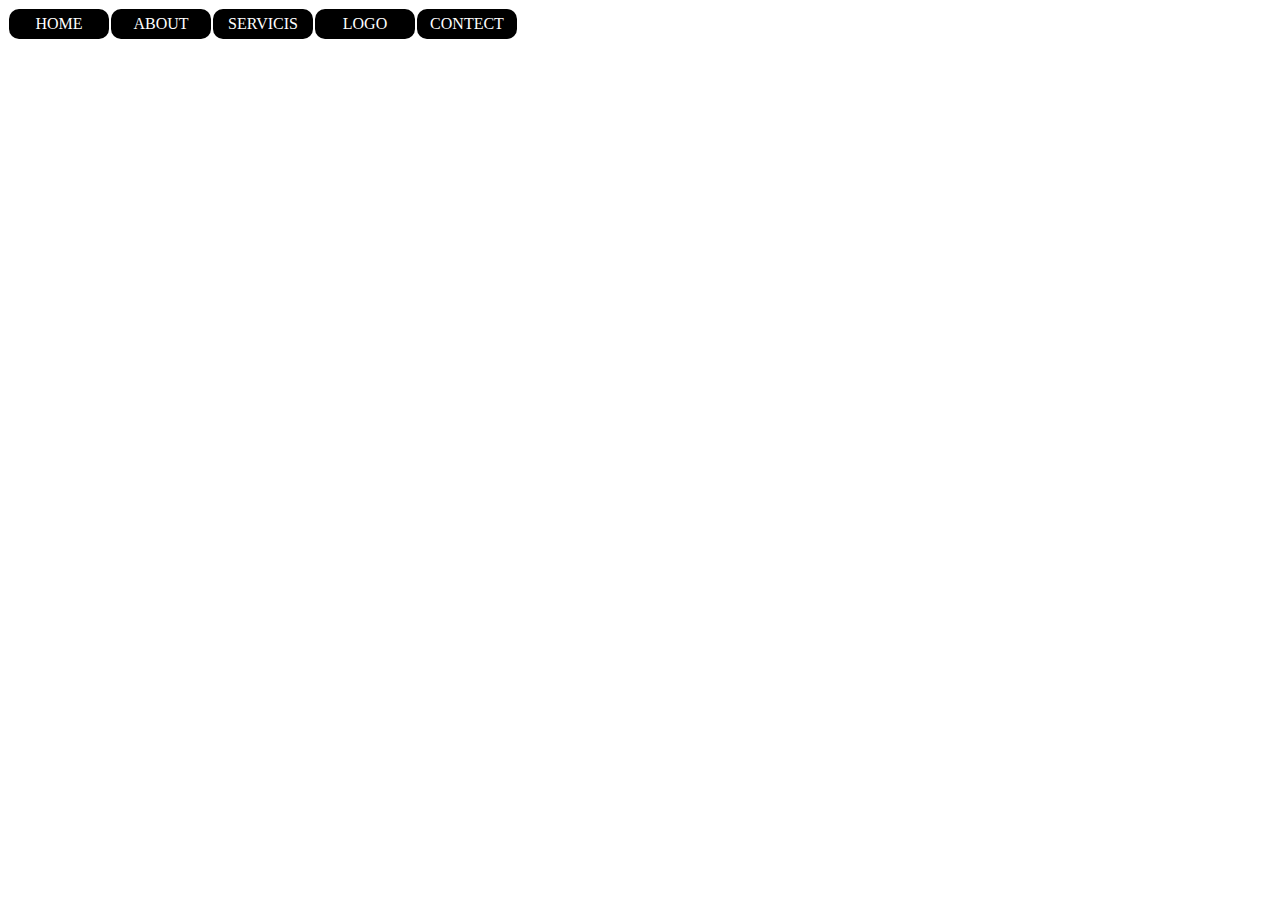
<file: index.html>
<!DOCTYPE html>
<html lang="en">
<head>
    <meta charset="UTF-8">
    <meta name="viewport" content="width=device-width, initial-scale=1.0">
    <title>Nested Nav Bar</title>
    <link rel="stylesheet" href="./style.css">
</head>
<body>

    <ul>
        <li><a href="#">HOME</a></li>
        <li><a href="#">ABOUT</a>
        <ul>
            <li><a href="#">SUB 1</a></li>
            <li><a href="#">SUB 2</a></li>
            <li><a href="#">SUB 3</a>
            <ul>
                <li><a href="#">Mar 1</a></li>
                <li><a href="#">Mar 2</a></li>
                <li><a href="#">Mar 3</a></li>
                <li><a href="#">Mar 4</a></li>
                <li><a href="#">Mar 5</a>
                <ul>
                <li><a href="#">Gread A</a></li>
                <li><a href="#">Gread B</a></li>
                <li><a href="#">Gread C</a>
                <ul>
                <li><a href="#">Page A</a></li>
                <li><a href="#">Page B</a></li>
                <li><a href="#">Page C</a></li>
                <li><a href="#">Page D</a></li>
                <li><a href="#">Page E</a></li>
            </ul>
                </li>
                <li><a href="#">Gread D</a></li>
                <li><a href="#">Gread E</a></li>
            </ul>
                </li>
            </ul>
            </li>
            <li><a href="#">SUB 4</a></li>
            <li><a href="#">SUB 5</a></li>
        </ul>
        </li>
        <li><a href="#">SERVICIS</a></li>
        <li><a href="#">LOGO</a></li>
        <li><a href="#">CONTECT</a></li>
    </ul>
    
</body>
</html>
</file>
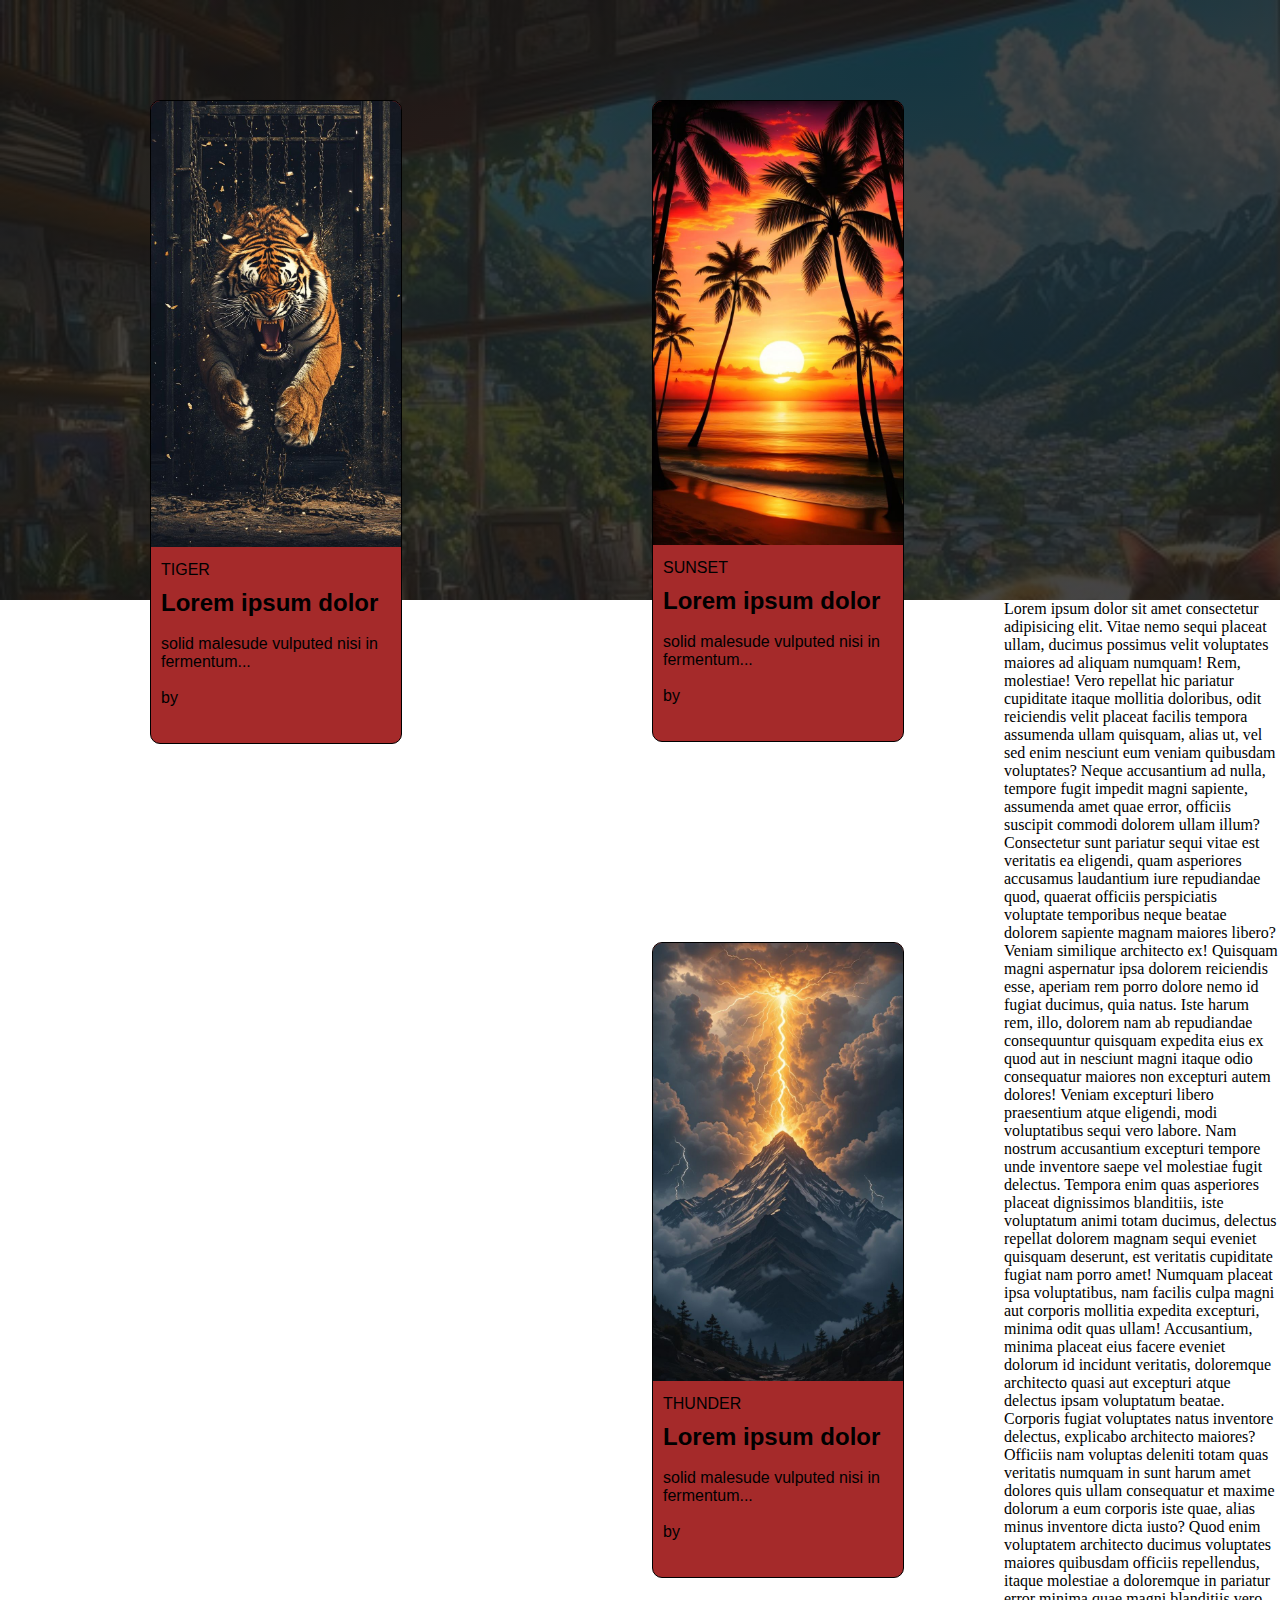
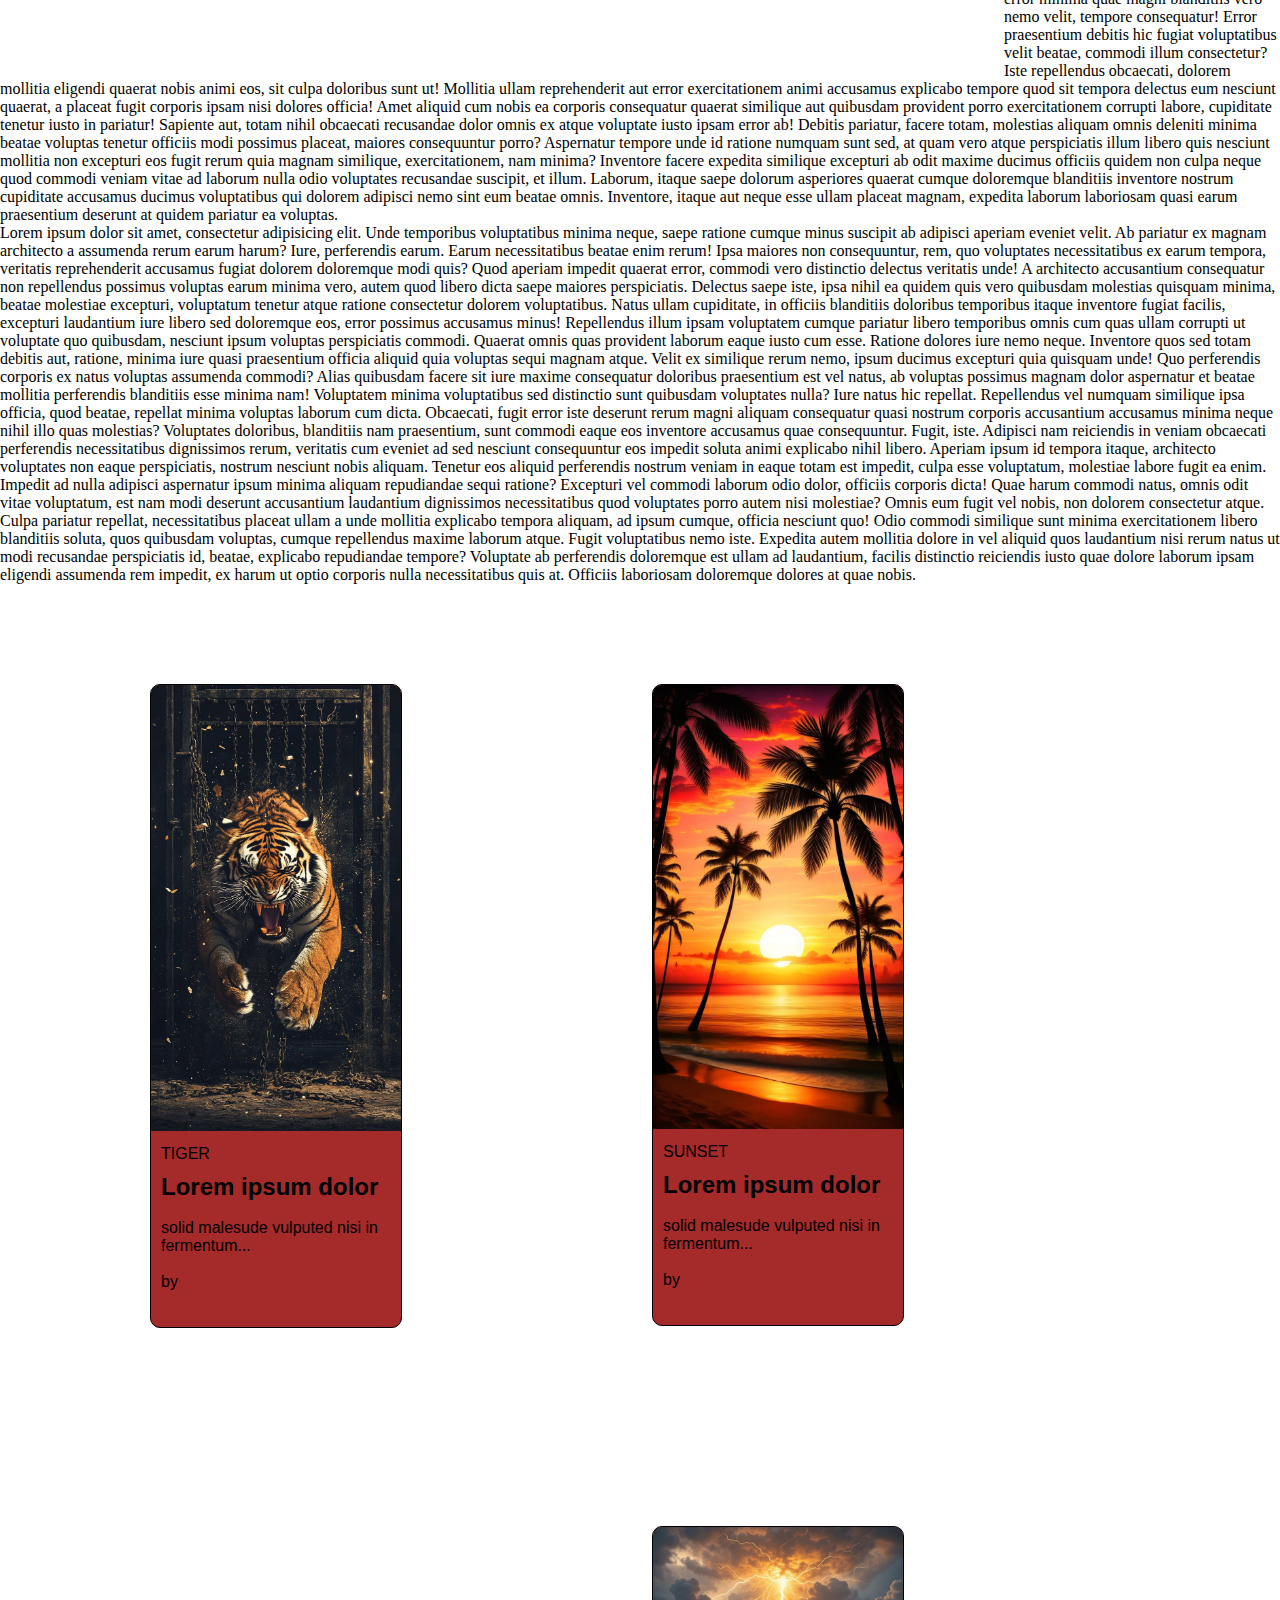
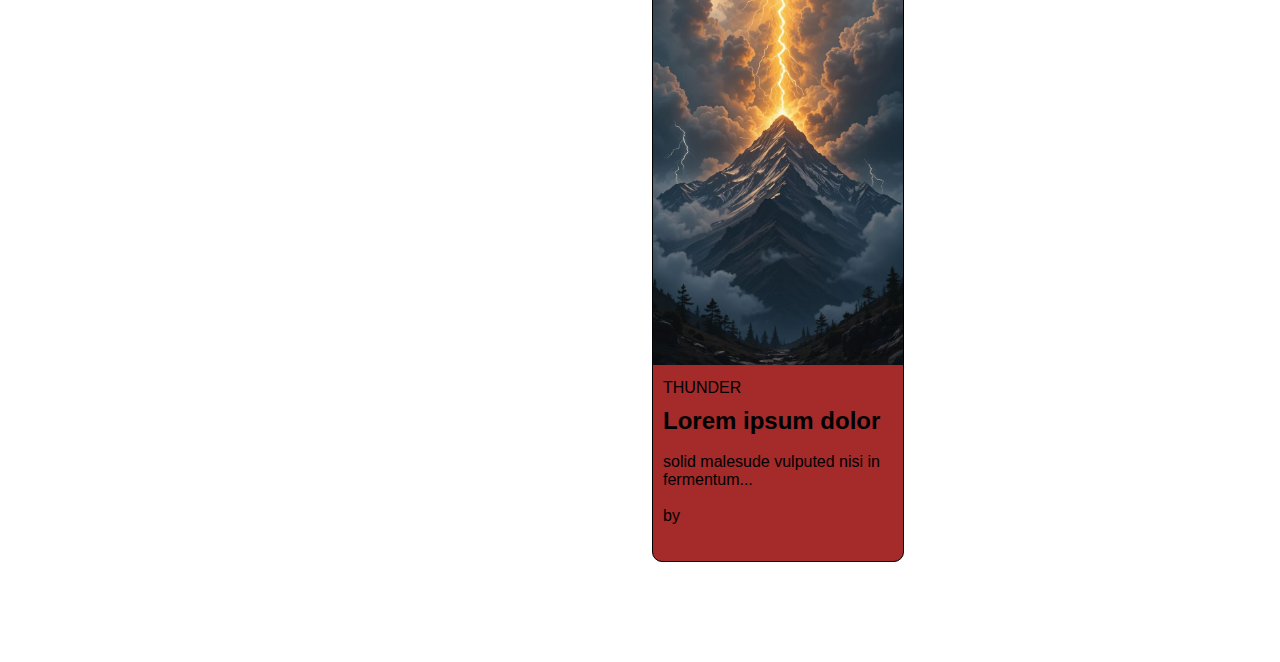
<file: 1_index.html>
<!DOCTYPE html>
<html lang="en">
<head>
    <meta charset="UTF-8">
    <meta name="viewport" content="width=device-width, initial-scale=1.0">
    <title>Nested Card</title>
    <link rel="stylesheet" href="./1_style.css">
</head>
<body>

    <div class="card">
        <div class="hedding">
            <img src="./image/tiger image.jpg" alt="TIGER" width="100%">

            <p class="tig">TIGER</p>  

            <h2>Lorem ipsum dolor</h2> <br>

            <div class="para">
                <p>solid malesude vulputed nisi in fermentum...</p> 
                <br>
                <div class="logo">
                    <p>by <p class="red">Learnig InsNex</p></p> <br>
                </div>
            </div>
        </div>
    </div>

    <div class="card">
        <div class="hedding">
            <img src="./image/SunSet image.jpg" alt="SUNSET" width="100%">

            <p class="tig">SUNSET</p>  

            <h2>Lorem ipsum dolor</h2> <br>

            <div class="para">
                <p>solid malesude vulputed nisi in fermentum...</p> 
                <br>
                <div class="logo">
                    <p>by <p class="red">Learnig InsNex</p></p> <br>
                </div>
            </div>
        </div>
    </div>

    <div class="card">
        <div class="hedding">
            <img src="./image/Thunder image.jpg" alt="THUNDER" width="100%">

            <p class="tig">THUNDER</p>  

            <h2>Lorem ipsum dolor</h2> <br>

            <div class="para">
                <p>solid malesude vulputed nisi in fermentum...</p> 
                <br>
                <div class="logo">
                    <p>by <p class="red">Learnig InsNex</p></p> <br>
                </div>
            </div>
        </div>
    </div>


    <div class="demo">


    </div>


    <p>Lorem ipsum dolor sit amet consectetur adipisicing elit. Vitae nemo sequi placeat ullam, ducimus possimus velit voluptates maiores ad aliquam numquam! Rem, molestiae! Vero repellat hic pariatur cupiditate itaque mollitia doloribus, odit reiciendis velit placeat facilis tempora assumenda ullam quisquam, alias ut, vel sed enim nesciunt eum veniam quibusdam voluptates? Neque accusantium ad nulla, tempore fugit impedit magni sapiente, assumenda amet quae error, officiis suscipit commodi dolorem ullam illum? Consectetur sunt pariatur sequi vitae est veritatis ea eligendi, quam asperiores accusamus laudantium iure repudiandae quod, quaerat officiis perspiciatis voluptate temporibus neque beatae dolorem sapiente magnam maiores libero? Veniam similique architecto ex! Quisquam magni aspernatur ipsa dolorem reiciendis esse, aperiam rem porro dolore nemo id fugiat ducimus, quia natus. Iste harum rem, illo, dolorem nam ab repudiandae consequuntur quisquam expedita eius ex quod aut in nesciunt magni itaque odio consequatur maiores non excepturi autem dolores! Veniam excepturi libero praesentium atque eligendi, modi voluptatibus sequi vero labore. Nam nostrum accusantium excepturi tempore unde inventore saepe vel molestiae fugit delectus. Tempora enim quas asperiores placeat dignissimos blanditiis, iste voluptatum animi totam ducimus, delectus repellat dolorem magnam sequi eveniet quisquam deserunt, est veritatis cupiditate fugiat nam porro amet! Numquam placeat ipsa voluptatibus, nam facilis culpa magni aut corporis mollitia expedita excepturi, minima odit quas ullam! Accusantium, minima placeat eius facere eveniet dolorum id incidunt veritatis, doloremque architecto quasi aut excepturi atque delectus ipsam voluptatum beatae. Corporis fugiat voluptates natus inventore delectus, explicabo architecto maiores? Officiis nam voluptas deleniti totam quas veritatis numquam in sunt harum amet dolores quis ullam consequatur et maxime dolorum a eum corporis iste quae, alias minus inventore dicta iusto? Quod enim voluptatem architecto ducimus voluptates maiores quibusdam officiis repellendus, itaque molestiae a doloremque in pariatur error minima quae magni blanditiis vero nemo velit, tempore consequatur! Error praesentium debitis hic fugiat voluptatibus velit beatae, commodi illum consectetur? Iste repellendus obcaecati, dolorem mollitia eligendi quaerat nobis animi eos, sit culpa doloribus sunt ut! Mollitia ullam reprehenderit aut error exercitationem animi accusamus explicabo tempore quod sit tempora delectus eum nesciunt quaerat, a placeat fugit corporis ipsam nisi dolores officia! Amet aliquid cum nobis ea corporis consequatur quaerat similique aut quibusdam provident porro exercitationem corrupti labore, cupiditate tenetur iusto in pariatur! Sapiente aut, totam nihil obcaecati recusandae dolor omnis ex atque voluptate iusto ipsam error ab! Debitis pariatur, facere totam, molestias aliquam omnis deleniti minima beatae voluptas tenetur officiis modi possimus placeat, maiores consequuntur porro? Aspernatur tempore unde id ratione numquam sunt sed, at quam vero atque perspiciatis illum libero quis nesciunt mollitia non excepturi eos fugit rerum quia magnam similique, exercitationem, nam minima? Inventore facere expedita similique excepturi ab odit maxime ducimus officiis quidem non culpa neque quod commodi veniam vitae ad laborum nulla odio voluptates recusandae suscipit, et illum. Laborum, itaque saepe dolorum asperiores quaerat cumque doloremque blanditiis inventore nostrum cupiditate accusamus ducimus voluptatibus qui dolorem adipisci nemo sint eum beatae omnis. Inventore, itaque aut neque esse ullam placeat magnam, expedita laborum laboriosam quasi earum praesentium deserunt at quidem pariatur ea voluptas.</p>

    
    <p>Lorem ipsum dolor sit amet, consectetur adipisicing elit. Unde temporibus voluptatibus minima neque, saepe ratione cumque minus suscipit ab adipisci aperiam eveniet velit. Ab pariatur ex magnam architecto a assumenda rerum earum harum? Iure, perferendis earum. Earum necessitatibus beatae enim rerum! Ipsa maiores non consequuntur, rem, quo voluptates necessitatibus ex earum tempora, veritatis reprehenderit accusamus fugiat dolorem doloremque modi quis? Quod aperiam impedit quaerat error, commodi vero distinctio delectus veritatis unde! A architecto accusantium consequatur non repellendus possimus voluptas earum minima vero, autem quod libero dicta saepe maiores perspiciatis. Delectus saepe iste, ipsa nihil ea quidem quis vero quibusdam molestias quisquam minima, beatae molestiae excepturi, voluptatum tenetur atque ratione consectetur dolorem voluptatibus. Natus ullam cupiditate, in officiis blanditiis doloribus temporibus itaque inventore fugiat facilis, excepturi laudantium iure libero sed doloremque eos, error possimus accusamus minus! Repellendus illum ipsam voluptatem cumque pariatur libero temporibus omnis cum quas ullam corrupti ut voluptate quo quibusdam, nesciunt ipsum voluptas perspiciatis commodi. Quaerat omnis quas provident laborum eaque iusto cum esse. Ratione dolores iure nemo neque. Inventore quos sed totam debitis aut, ratione, minima iure quasi praesentium officia aliquid quia voluptas sequi magnam atque. Velit ex similique rerum nemo, ipsum ducimus excepturi quia quisquam unde! Quo perferendis corporis ex natus voluptas assumenda commodi? Alias quibusdam facere sit iure maxime consequatur doloribus praesentium est vel natus, ab voluptas possimus magnam dolor aspernatur et beatae mollitia perferendis blanditiis esse minima nam! Voluptatem minima voluptatibus sed distinctio sunt quibusdam voluptates nulla? Iure natus hic repellat. Repellendus vel numquam similique ipsa officia, quod beatae, repellat minima voluptas laborum cum dicta. Obcaecati, fugit error iste deserunt rerum magni aliquam consequatur quasi nostrum corporis accusantium accusamus minima neque nihil illo quas molestias? Voluptates doloribus, blanditiis nam praesentium, sunt commodi eaque eos inventore accusamus quae consequuntur. Fugit, iste. Adipisci nam reiciendis in veniam obcaecati perferendis necessitatibus dignissimos rerum, veritatis cum eveniet ad sed nesciunt consequuntur eos impedit soluta animi explicabo nihil libero. Aperiam ipsum id tempora itaque, architecto voluptates non eaque perspiciatis, nostrum nesciunt nobis aliquam. Tenetur eos aliquid perferendis nostrum veniam in eaque totam est impedit, culpa esse voluptatum, molestiae labore fugit ea enim. Impedit ad nulla adipisci aspernatur ipsum minima aliquam repudiandae sequi ratione? Excepturi vel commodi laborum odio dolor, officiis corporis dicta! Quae harum commodi natus, omnis odit vitae voluptatum, est nam modi deserunt accusantium laudantium dignissimos necessitatibus quod voluptates porro autem nisi molestiae? Omnis eum fugit vel nobis, non dolorem consectetur atque. Culpa pariatur repellat, necessitatibus placeat ullam a unde mollitia explicabo tempora aliquam, ad ipsum cumque, officia nesciunt quo! Odio commodi similique sunt minima exercitationem libero blanditiis soluta, quos quibusdam voluptas, cumque repellendus maxime laborum atque. Fugit voluptatibus nemo iste. Expedita autem mollitia dolore in vel aliquid quos laudantium nisi rerum natus ut modi recusandae perspiciatis id, beatae, explicabo repudiandae tempore? Voluptate ab perferendis doloremque est ullam ad laudantium, facilis distinctio reiciendis iusto quae dolore laborum ipsam eligendi assumenda rem impedit, ex harum ut optio corporis nulla necessitatibus quis at. Officiis laboriosam doloremque dolores at quae nobis.</p>

    
    

    <div class="card">
        <div class="hedding">
            <img src="./image/tiger image.jpg" alt="TIGER" width="100%">

            <p class="tig">TIGER</p>  

            <h2>Lorem ipsum dolor</h2> <br>

            <div class="para">
                <p>solid malesude vulputed nisi in fermentum...</p> 
                <br>
                <div class="logo">
                    <p>by <p class="red">Learnig InsNex</p></p> <br>
                </div>
            </div>
        </div>
    </div>

    <div class="card">
        <div class="hedding">
            <img src="./image/SunSet image.jpg" alt="SUNSET" width="100%">

            <p class="tig">SUNSET</p>  

            <h2>Lorem ipsum dolor</h2> <br>

            <div class="para">
                <p>solid malesude vulputed nisi in fermentum...</p> 
                <br>
                <div class="logo">
                    <p>by <p class="red">Learnig InsNex</p></p> <br>
                </div>
            </div>
        </div>
    </div>

    <div class="card">
        <div class="hedding">
            <img src="./image/Thunder image.jpg" alt="THUNDER" width="100%">

            <p class="tig">THUNDER</p>  

            <h2>Lorem ipsum dolor</h2> <br>

            <div class="para">
                <p>solid malesude vulputed nisi in fermentum...</p> 
                <br>
                <div class="logo">
                    <p>by <p class="red">Learnig InsNex</p></p> <br>
                </div>
            </div>
        </div>
    </div>

   
</body>
</html>
</file>
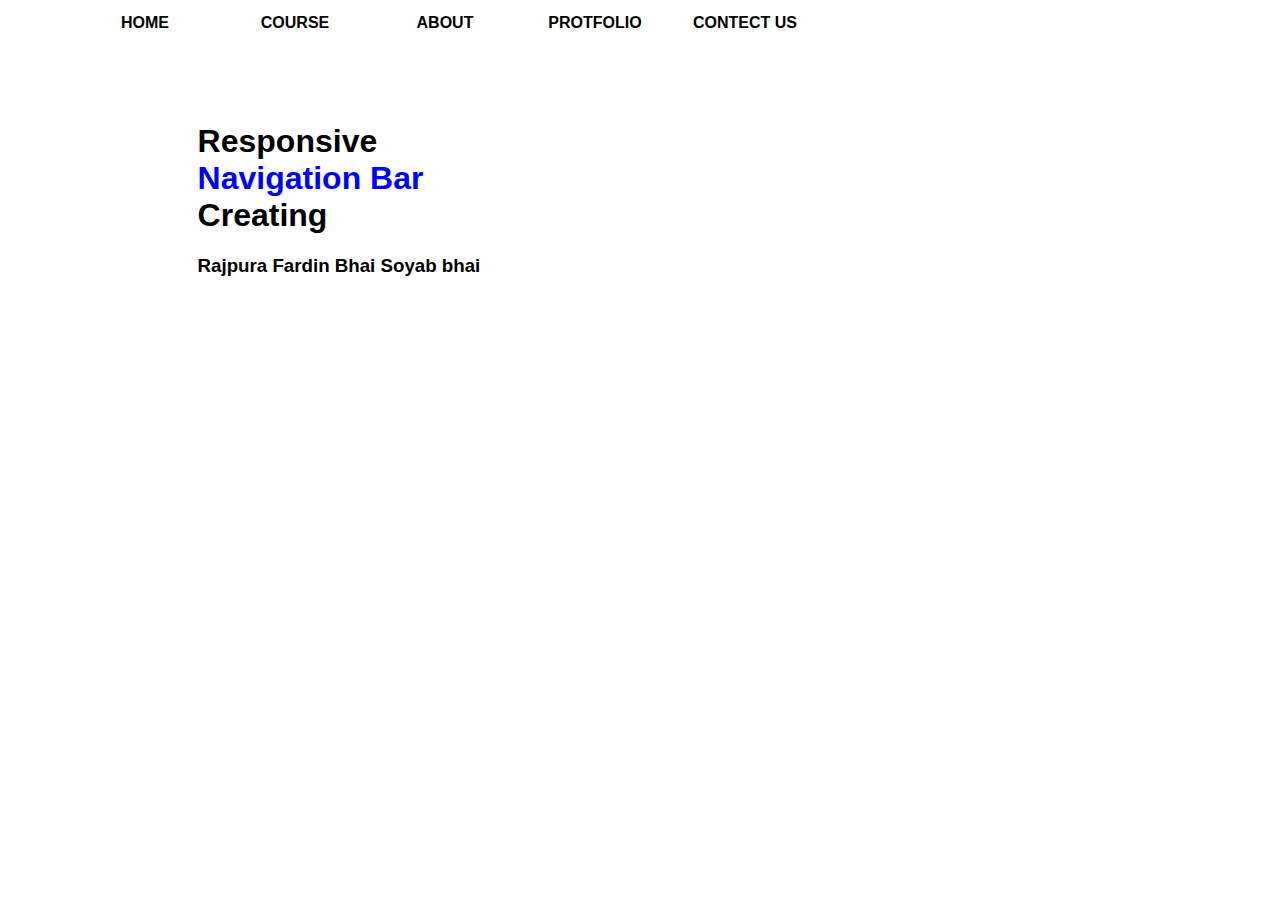
<file: 3_index.html>
<!DOCTYPE html>
<html lang="en">

<head>
    <meta charset="UTF-8">
    <meta name="viewport" content="width=device-width, initial-scale=1.0">
    <title>Mega menu</title>
    <link rel="stylesheet" href="./3_style.css">
</head>

<body>

    <div class="w-1140">
        <div class="w-100 pos-rel">
            <ul>
                <li><a href="">HOME</a></li>
                <li><a href="">COURSE</a>
                    <div class="menu">
                        <div class="w-25">
                            <ul>
                                <h3>DEVELOPMENT COURSES</h3>
                                <li><a href="">Full Stck Development</a></li>
                                <li><a href="">Full Stck Development</a></li>
                                <li><a href="">Full Stck Development</a></li>
                                <li><a href="">Full Stck Development</a></li>
                                <li><a href="">Full Stck Development</a></li>
                            </ul>
                        </div>

                        <div class="w-25">
                            <ul>
                                <h3>DEVELOPMENT COURSES</h3>
                                <li><a href="">Full Stck Development</a></li>
                                <li><a href="">Full Stck Development</a></li>
                                <li><a href="">Full Stck Development</a></li>
                                <li><a href="">Full Stck Development</a></li>
                                <li><a href="">Full Stck Development</a></li>
                            </ul>
                        </div>

                        <div class="w-25">
                            <ul>
                                <h3>DEVELOPMENT COURSES</h3>
                                <li><a href="">Full Stck Development</a></li>
                                <li><a href="">Full Stck Development</a></li>
                                <li><a href="">Full Stck Development</a></li>
                                <li><a href="">Full Stck Development</a></li>
                                <li><a href="">Full Stck Development</a></li>
                            </ul>
                        </div>

                        <div class="w-25 border-none">
                            <ul>
                                <h3>DEVELOPMENT COURSES</h3>
                                <li><a href="">Full Stck Development</a></li>
                                <li><a href="">Full Stck Development</a></li>
                                <li><a href="">Full Stck Development</a></li>
                                <li><a href="">Full Stck Development</a></li>
                                <li><a href="">Full Stck Development</a></li>
                            </ul>
                        </div>
                    </div>
                </li>
                <li><a href="">ABOUT</a></li>
                <li><a href="">PROTFOLIO</a></li>
                <li><a href="">CONTECT US</a></li>
            </ul>
        </div>
    </div>

    <div class="headding">
        <div class="logo">
              <h1>Responsive <br> <span>Navigation Bar</span> <br> Creating</h1>
               <div class="content">
            <h3>Rajpura Fardin Bhai Soyab bhai </h3>
        </div>
        </div>
    </div>

</body>

</html>
</file>
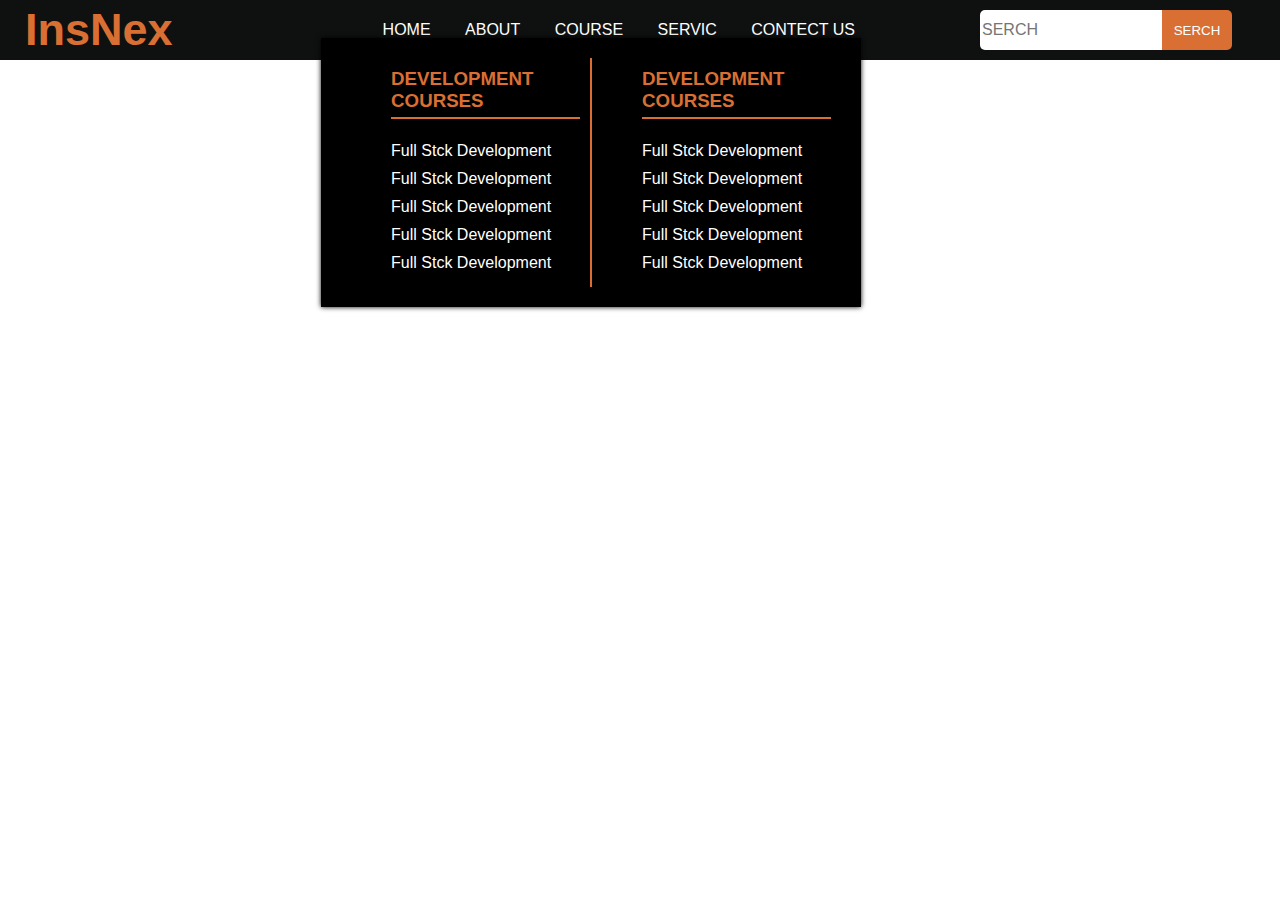
<file: 4_index.html>
<!DOCTYPE html>
<html lang="en">

<head>
    <meta charset="UTF-8">
    <meta name="viewport" content="width=device-width, initial-scale=1.0">
    <title>Document</title>
    <link rel="stylesheet" href="./4_style.css">
</head>

<body>

    <header>
        <div class="navbar">
            <div class="border">
                <div>
                    <h2>InsNex</h2>
                </div>
            </div>
 
            <div class="nav-content">
                <ul>
                    <li><a href="">HOME</a></li>
                    <li><a href="">ABOUT</a></li>
                    <li><a href="">COURSE</a>
                    <div class="menu">
                        <div class="w-50">
                            <ul>
                                <h3>DEVELOPMENT COURSES</h3>
                                <li><a href="">Full Stck Development</a></li>
                                <li><a href="">Full Stck Development</a></li>
                                <li><a href="">Full Stck Development</a></li>
                                <li><a href="">Full Stck Development</a></li>
                                <li><a href="">Full Stck Development</a></li>
                            </ul>
                        </div>

                        <div class="w-50 border-none">
                            <ul>
                                <h3>DEVELOPMENT COURSES</h3>
                                <li><a href="">Full Stck Development</a></li>
                                <li><a href="">Full Stck Development</a></li>
                                <li><a href="">Full Stck Development</a></li>
                                <li><a href="">Full Stck Development</a></li>
                                <li><a href="">Full Stck Development</a></li>
                            </ul>
                        </div>
                    </div>
                    </li>
                    <li><a href="">SERVIC</a></li>
                    <li><a href="">CONTECT US</a></li>
                    <!-- fardiin bhai -->
                </ul>
            </div> 
            <div class="nav-serch">
                <input placeholder="SERCH" class="serch-inp">
                <div class="serch-icon">
                    <button>SERCH</button>
                </div>
            </div>
        </div>
    </header>

</body>

</html>
</file>
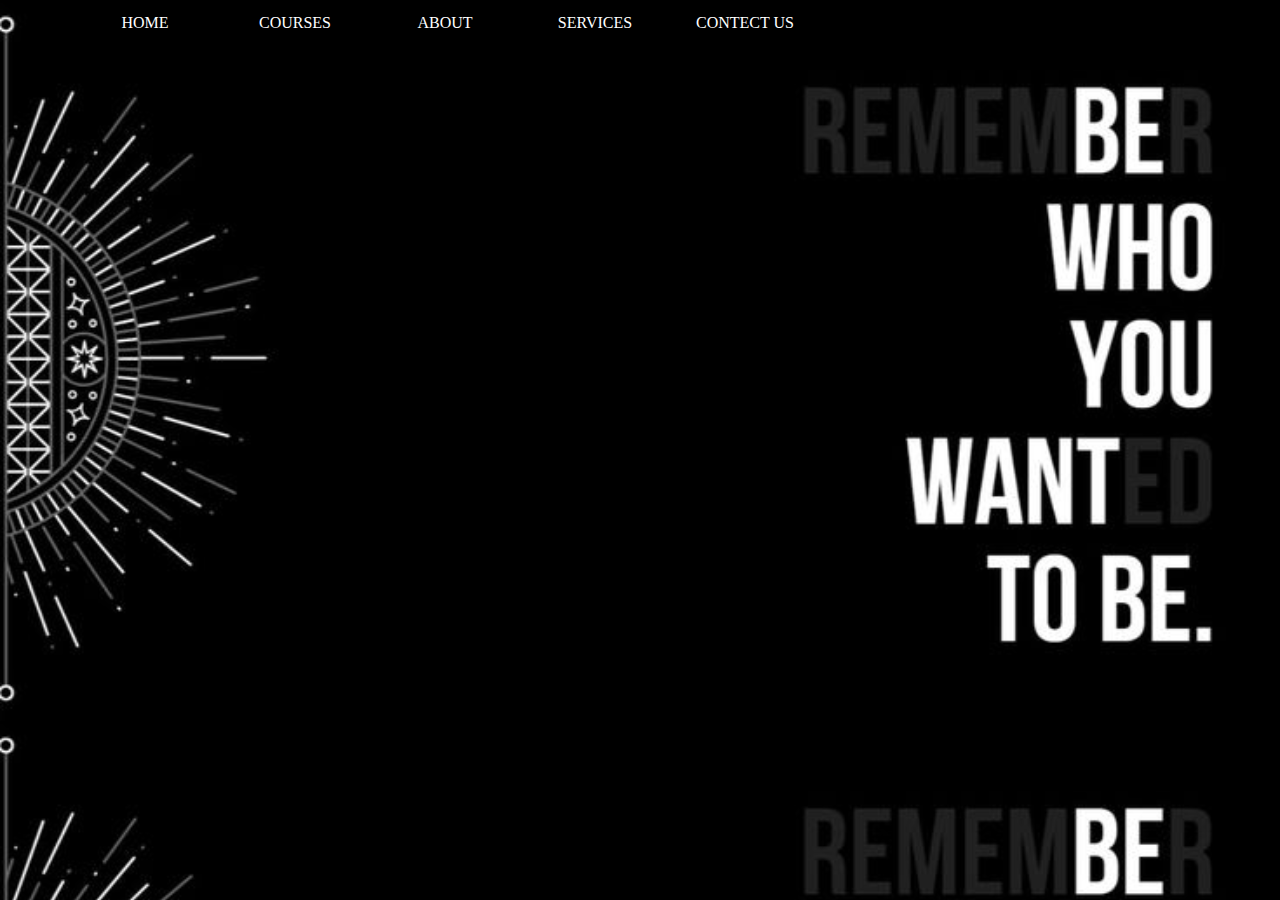
<file: demo.html>
<!DOCTYPE html>
<html lang="en">

<head>
  <meta charset="UTF-8">
  <meta name="viewport" content="width=device-width, initial-scale=1.0">
  <title>Demo Web Page</title>
  <link rel="stylesheet" href="./1style.css">
</head>

<body>

  <div class="w-100">
    <div class="w-1140 pos-rel">
      <ul>
        <li><a href="">HOME</a></li>
        <li><a href="">COURSES</a>
          <div class="menu">
            <div class="w-50">
              <ul>
                <h3>DEVELOPMENT COURSES</h3>
                <li><a href="">Full Stack Development</a></li>
                <li><a href="">Frontend Web Development</a></li>
                <li><a href="">Backend Web Development</a></li>
                <li><a href="">Java Web Development</a></li>
                <li><a href="">Python Development</a></li>

              </ul>
            </div>

            <div class="w-50 border-none">
              <ul>
                <h3>DESIGINIG COURSES</h3>
                <li><a href="">UI/UX Development</a></li>
                <li><a href="">Illustetar Development</a></li>
                <li><a href="">Photoshop Development</a></li>
                <li><a href="">Canva Development</a></li>
                <li><a href="">Blender 3d Development</a></li>
              </ul>
            </div>

          </div>
        </li>
        <li><a href="">ABOUT</a></li>
        <li><a href="">SERVICES</a></li>
        <li><a href="">CONTECT US</a>
          <div class="menu1">
            <div class="w-50 border-none">
              <ul>
                <li>
                  <p>Email :- rajpura083@gmail.com <br> <br>Phone :- 6351439083</p>
                </li>
              </ul>
            </div>
          </div>
        </li>
      </ul>
    </div>
  </div>
</body>

</html>
</file>
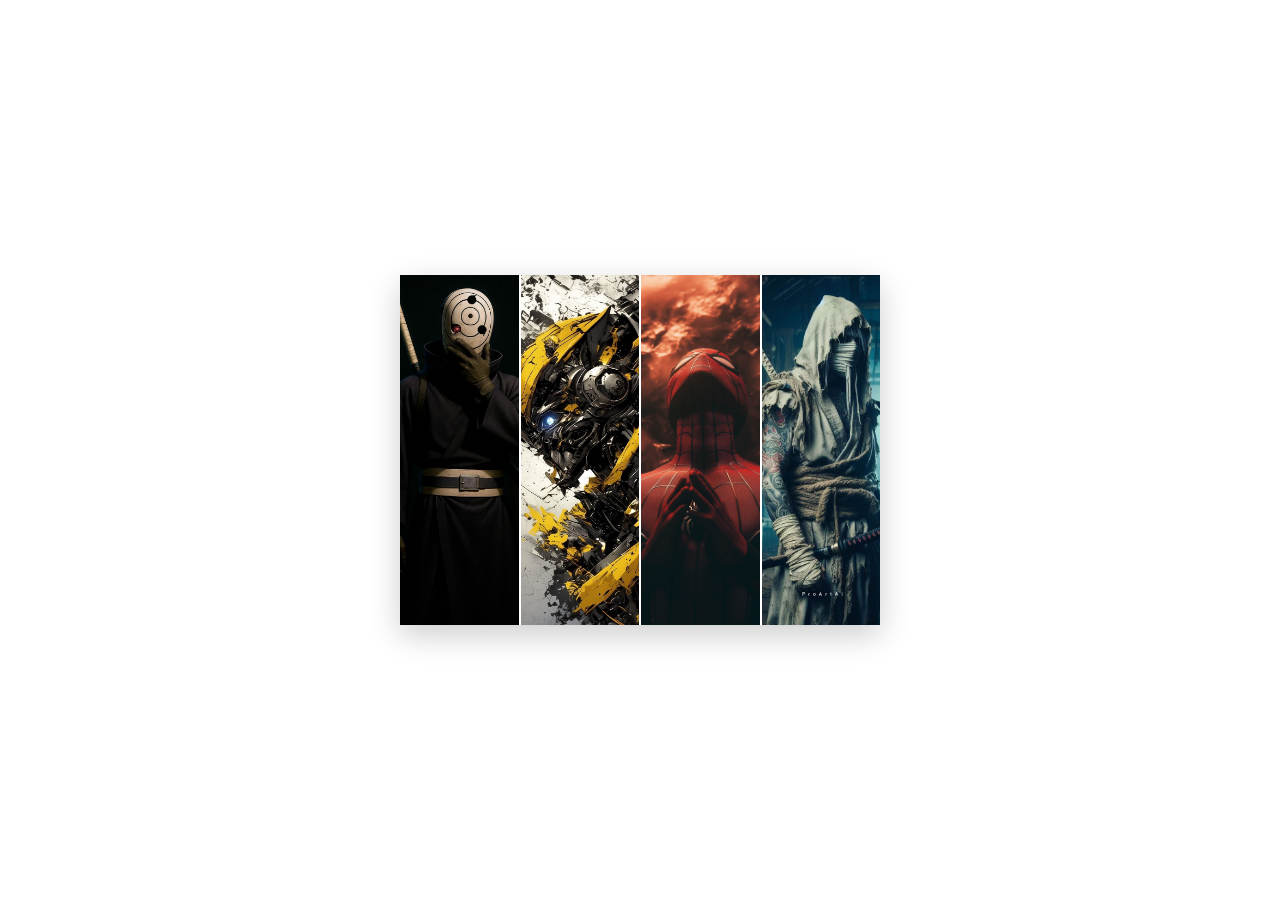
<file: nav_index.html>
<!DOCTYPE html>
<html lang="en">

<head>
    <meta charset="UTF-8">
    <meta name="viewport" content="width=device-width, initial-scale=1.0">
    <title>Document</title>
    <link rel="stylesheet" href="./nav_styla.css">
</head>

<body>

    <div class="wallpaper">
        <div class="card">
            <img src="./image/download (8).jpg" alt="">
        </div>

        <div class="card">
            <img src="./image/photo 2.jpg" alt="">
        </div>

        <div class="card">
            <img src="./image/Spider Man.jpg" alt="">
        </div>

        <div class="card">
            <img src="./image/photo 1.jpg" alt="">
        </div>
    </div>
</body>

</html>
</file>
<file: style.css>
ul{
    margin: 0px;
    padding: 0px;
}
ul li {
    width: 100px;
    height: 30px;
    float: left;
    display: block;
    background-color: black;
   text-align: center;
   border-radius: 10px;
   margin: 1px;
}

ul li a{
    text-decoration: none;
    color: white;
    line-height: 30px;  
    transition: 1s;
    display: block;
    border-radius: 10px;
}
ul li a:hover{
    background-color: brown;
    
}

ul ul li{
    clear: both;
    position: relative;
}
ul ul{
    display: none;
}

ul li:hover > ul{
    display: block;
}

ul ul ul{
    position: absolute;
    left: 100%;
    top: 0px;
}
ul ul ul ul {
    right: -100px;
}

ul ul ul ul ul {
    left: 300%;
}
</file>
<file: 1_style.css>
*{
    margin: 0px;
    padding: 0px;
}

body{background-image: url(./image/download\ \(6\).jpg);
    background: transparent;
    
}

.card{
    margin: 100px;
    margin-left: 150px;
    width: 250px;
    border-radius: 10px;
    border: 1px solid black; 
    float: left;   
    transition: 1s ;
    overflow: hidden;
    margin-bottom: none;
    /* position: sticky;
    top: 0px; */
    background-color: brown;
    
}
.card:hover{
    box-shadow: 2px 2px 10px 2px black;
}

.tig{
    padding: 10px;
    font-family: Arial, Helvetica, sans-serif;
}

h2{
    padding-left: 10px;
    font-family: Arial, Helvetica, sans-serif;
}

.para{
    padding-left: 10px;
    font-family: Arial;
}

.logo{
    font-family: Arial, Helvetica, sans-serif;
    
}

.red{
    color: brown;
    
}

.dpi{
    text-align: justify;
    
    
}

.demo{
    /* background-image: linear-gradient((90deg,rgba(56, 22, 22, 0.5) 0%, rgba(87, 199, 133, 0.5) 50%, rgba(237, 221, 83, 0.5) 100%); */
    width: 100%;
    height: 600px;
    background: linear-gradient(90deg,rgba(23, 22, 22, 0.8) 100%, rgba(87, 199, 133, 0.8) 100%, rgba(237, 221, 83, 0.8) 100%), url(./image/download\ \(6\).jpg); 
    background-attachment: fixed;
    background-size: cover;

}
</file>
<file: 3_style.css>
.w-1140 {
  width: 1140px;
  margin: auto;
}

.w-100 {
  width: 100%;
}

ul {
  padding: 0px;
  margin: 0px;
}

ul li {
  float: left;
  list-style: none;

}

ul li a {
  text-decoration: none;
  background-color: transparent;
  color: black;
  width: 150px;
  height: 30px;
  line-height: 30px;
  display: block;
  text-align: center;
  font-weight: bold;
 font-family: 'Gill Sans', 'Gill Sans MT', Calibri, 'Trebuchet MS', sans-serif;
}

ul li a:hover {
  color:#D96F32;
}

.pos-rel{
    position: relative;
}

.menu{
    width: 100%;
    position: absolute;
    background-color: transparent;
    left: 150px;
    padding: 10px;
    display: none;
    box-shadow: 0px 0px 5px 0px black;
    font-family: 'Courier New', Courier, monospace;
}

ul li:hover .menu{
    display: block;
}

.w-25{
    width: calc(25% - 22px);
    float: left;
    background-color: transparent;
    border-right: 2px solid black;
    padding: 10px;
}

.w-25 ul li a{
    background-color: transparent;
    width: 300px;
    text-align: left;
    padding-left: 10px;
    display: block;
    font-family:'Gill Sans', 'Gill Sans MT', Calibri, 'Trebuchet MS', sans-serif;
}

.border-none{
    border: none;
}

.w-25 h3{
    border-bottom: 2px solid #D96F32;
    display: block;
    color: #D96F32;
    padding: 10px;
    font-family: 'Gill Sans', 'Gill Sans MT', Calibri, 'Trebuchet MS', sans-serif;

}

.headding{
  
    font-family: 'Gill Sans', 'Gill Sans MT', Calibri, 'Trebuchet MS', sans-serif;
    justify-content: center;
 
}

span{
    color: blue;
}

.logo{
  align-items: center;
  padding-left: 15%;
  padding-top: 5%;
  float: left;
}
</file>
<file: 4_style.css>
* {
    margin: 0;
    font-family: 'Gill Sans', 'Gill Sans MT', Calibri, 'Trebuchet MS', sans-serif;
    border: border-box;
}

.navbar {
    height: 60px;
    background-color: #0f1111;
    color: white;
    display: flex;
    align-items: center;
    justify-content: space-between;
}

.border {
    border: 2px solid transparent;
    padding: 13px;
    margin-left: 10px;
    color: #D96F32;
    font-size: 30px;
}

.border:hover {
    border: 1.5px solid white;
}

.nav-content ul li {
    display: inline;
    list-style: none;
    margin-left: 30px;
    position: relative;
}

.nav-content ul li a {
    text-decoration: none;
    color: white;
    transition: 1s;
}

.nav-content ul li a:hover{
    color:#D96F32;
}

.nav-serch {
    display: flex;
    margin-right: 200px;
    width: 100px;
    height: 40px

}

.serch-inp {
    width: 300px;
    font-size: 1rem;
    border: none;
    border-bottom-left-radius: 5px;
    border-top-left-radius: 5px;
    outline: none;
}

.serch-icon button {
    width: 70px;
    height: 40px;
    display: flex;
    justify-content: center;
    align-items: center;
    background-color: #D96F32;
    border-bottom-right-radius: 5px;
    border-top-right-radius: 5px;
    border: none;
    color: white;
}



.menu{
    width: 500px;
    position: absolute;
    display: none;
    left: 50%;
    transform: translateX(-50%);
    background: #000;
    box-shadow: 0px 0px 5px 0px black;
    top: 100%;
    padding: 20px;
    float: left;
    display: flex;
    z-index: 999;
    /* flex-wrap: wrap; */
}

ul li:hover .menu{
    display: block;
}

.w-50{
    width:50%;
    background-color: #000;
    border-right: 2px solid #D96F32;
    padding: 10px;

    
}

.w-50:nth-child(2n) {
    border-right: none;
}

.w-50 a{
    color: #0f1111;
    display: block;
    text-decoration: none;
    padding: 5px 0;
    float: left;
}
.w-50 a:hover{
    color: #D96F32;
}

.w-50 h3{
    border-bottom: 2px solid #D96F32;
    color: #D96F32;
    margin-bottom: 10ox;
    padding-bottom: 5px;
}
</file>
<file: 1style.css>
body{
  background-image: url(./image/bg\ for\ web.jpg);
  background-size: cover;
}

.w-1140 {
  width: 1140px;
  margin: auto;
}

.w-100 {
  width: 100%;
}

ul {
  padding: 0px;
  margin: 0px;
}

ul li {
  float: left;
  list-style: none;

}

ul li a {
  text-decoration: none;
  background-color: transparent;
  color: white;
  width: 150px;
  height: 30px;
  line-height: 30px;
  display: block;
  text-align: center;
  font-family:'Times New Roman', Times, serif;
}

ul li a:hover {
  color:#D96F32;
}

.pos-rel {
  position: relative;
}

.menu {
  width: 50%;
  background-color: transparent;
  position: absolute;
  left: 150px;
  padding: 10px;
  display: none;
  box-shadow: 0px 0px 5px 0px black;
  font-family: Arial;
} 

ul li:hover .menu {
  display: block;
}

.w-50 {
  width: calc(50% - 22px);
  background-color:transparent;
  float: left;
  border-right: 2px solid #D96F32;
  padding: 10px;
  font-family: Arial;
}

.w-50 ul li a {
  background-color: transparent;
  width: 150px;
  text-align: left;
  padding-left: 10px;
  display: block;
  font-family: Arial;
}

.border-none {
  border: none
}

.w-50 h3 {
  padding: 10px;
  color: #D96F32;
  border-bottom: 1px solid #D96F32;
  font-family: Arial;
}

.menu1 {
  width: 16%;
  background-color: transparent;
  color:white;
  position: absolute;
  left: 600px;
  padding: 0px;
  display: none;
  box-shadow: 0px 0px 5px 0px black;
  font-family: Arial ;

}

ul li:hover .menu1 {
  display: block;
  border: 2px solid #D96F32;
  border-radius: 20px;
}
</file>
<file: nav_styla.css>
* {
    margin: 0;
    padding: 0;
    box-sizing: border-box;
}

html, body {
    min-height: 100vh;
    display: flex;
    justify-content: center;
    align-items: center;
    font-family: sans-serif;
}

.wallpaper {
    height: 350px;
    max-width: 480px;
    display: flex;
    gap: 2px;
  
    backdrop-filter: blur(10px);
    box-shadow: 0 10px 30px rgba(0,0,0,0.2);
}

.card {
    overflow: hidden;
    flex: 1;
    cursor: pointer;
    transition: flex-grow 0.4s ease-in-out, transform 0.4s ease-in-out;
}

.card:hover {
    flex-grow: 3;
    transform: scale(1.05);
}

.card img {
    height: 100%;
    width: 100%;
    object-fit: cover;
    transition: transform 0.5s ease;
}

.card:hover img {
    transform: scale(1.1);
}
</file>
